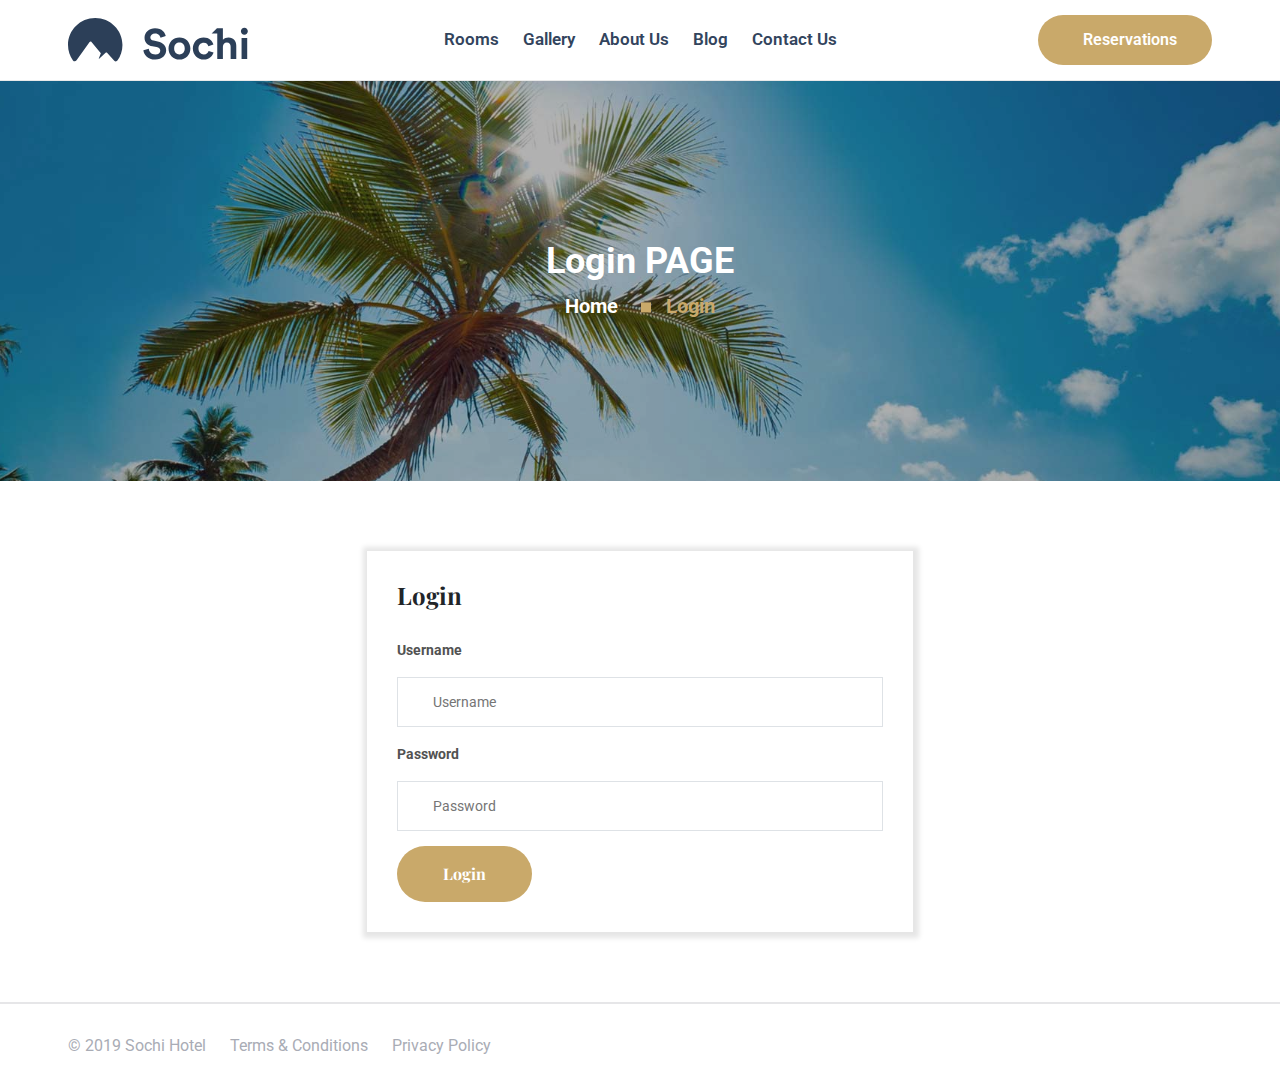
<file: login.html>
<!DOCTYPE html>
<html lang="en">

<head>
    <meta charset="UTF-8">
    <meta http-equiv="X-UA-Compatible" content="IE=edge">
    <meta name="viewport" content="width=device-width, initial-scale=1.0">
    <title>Sochi-Register Page</title>
    <!-- fontawesome link -->
    <link rel="stylesheet" href="https://cdnjs.cloudflare.com/ajax/libs/font-awesome/6.1.1/css/all.min.css"
        integrity="sha512-KfkfwYDsLkIlwQp6LFnl8zNdLGxu9YAA1QvwINks4PhcElQSvqcyVLLD9aMhXd13uQjoXtEKNosOWaZqXgel0g=="
        crossorigin="anonymous" referrerpolicy="no-referrer" />
    <link rel="stylesheet" href="https://unicons.iconscout.com/release/v4.0.0/css/line.css">
    <!-- google fonts -->
    <link rel="preconnect" href="https://fonts.googleapis.com">
    <link rel="preconnect" href="https://fonts.gstatic.com" crossorigin>
    <link
        href="https://fonts.googleapis.com/css2?family=IBM+Plex+Sans:wght@200;300&family=Krub:wght@300;400&family=Lobster&family=Montserrat:ital,wght@0,200;0,300;0,500;1,200;1,300;1,400&family=Nunito+Sans:wght@300;400&family=Oleo+Script:wght@400;700&family=Playfair+Display:ital@0;1&family=Poppins:wght@200;300;400&family=Roboto:wght@300&family=Source+Sans+Pro:wght@200;300;400&display=swap"
        rel="stylesheet">
    <link rel="preconnect" href="https://fonts.googleapis.com">
    <link rel="preconnect" href="https://fonts.gstatic.com" crossorigin>
    <link
        href="https://fonts.googleapis.com/css2?family=IBM+Plex+Sans:wght@200;300&family=Krub:wght@300;400&family=Lobster&family=Montserrat:ital,wght@0,200;0,300;0,500;1,200;1,300;1,400&family=Nunito+Sans:wght@300;400&family=Oleo+Script:wght@400;700&family=Playfair+Display:ital@0;1&family=Poppins:wght@200;300;400&family=Roboto:wght@300;400&family=Source+Sans+Pro:wght@200;300;400&display=swap"
        rel="stylesheet">
    <link rel="shortcut icon" href="assets/images/icon/user (1).png" type="image/x-icon">
    <!-- plugins link -->
    <link rel="stylesheet" href="assets/bootstrap/css/bootstrap.min.css">
    <!-- css link -->
    <link rel="stylesheet" href="assets/css/login/css/style.css">
</head>

<body>
    <!-- preloader start -->
    <div id="preloader">
        <div id="loader"></div>
    </div>
    <!-- preloader end -->
    <!-- header start -->
    <header>
        <nav>
            <div class="container-fluid">
                <div class="row justify-content-center align-items-center">
                    <div class="col-lg-3">
                        <div class="nav-logo">
                            <a href="index.html">
                                <img src="assets/images/logo/logo-black.svg" alt="">
                            </a>
                        </div>
                    </div>
                    <div class="col-lg-6">
                        <input type="checkbox" id="check">
                        <label for="check" class="checkbtn">
                            <i class="fas fa-bars"></i>
                        </label>
                        <div class="nav-menu">
                            <div class="close">
                                <input type="checkbox" id="check">
                                <label for="check" class="checkbtn">
                                    <i class="fa-solid fa-xmark"></i>
                                </label>
                            </div>
                            <ul class="m-0 p-0">
                                <li><a href="room.html">Rooms</a></li>
                                <li class="ms-4"><a href="gallery.html">Gallery</a></li>
                                <li class="ms-4"><a href="about.html">About Us</a></li>
                                <li class="ms-4"><a href="blog.html">Blog</a></li>
                                <li class="ms-4"><a href="contact.html">Contact Us</a></li>
                            </ul>
                        </div>
                    </div>
                    <div class="col-lg-3">
                        <div class="rezerv">
                            <ul class="d-flex m-0 p-0 justify-content-end">
                                <li class="user"><a href="#"><i class="fa-solid fa-user-large"></i></a>
                                    <div class="dropdown">
                                        <ul class="m-0 p-0">
                                            <li><a href="login.html"><i class="fa-solid fa-user"></i>Login</a></li>
                                            <li><a href="register.html"><i class="fa-solid fa-user"></i>Register</a>
                                            </li>
                                        </ul>
                                    </div>
                                </li>
                                <li class="ms-3 rezervation"><a href="#"><i
                                            class="fa-regular fa-bookmark"></i>Reservations</a></li>
                            </ul>
                            <div class="bar d-none justify-content-end align-items-center">
                                <a href="#"><i class="fa-solid fa-bars-staggered"></i></a>
                            </div>
                        </div>
                    </div>
                </div>
            </div>
        </nav>
    </header>
    <!-- header end -->
    <main>
        <section id="middle">
            <div class="bg-color"></div>
            <div class="title text-center">
                <h2>Login PAGE</h2>
                <ul class="d-flex justify-content-center align-items-center m-0 p-0">
                    <li><a href="index.html">Home</a></li>
                    <li class="ms-5"><a class="active" href="login.html">Login</a></li>
                </ul>
            </div>
        </section>
        <section id="login">
            <div class="container">
                <div class="row justify-content-center align-items-center">
                    <div class="col-lg-6">
                        <form action="#">
                            <div class="login-form">
                                <h4 class="login-title">Login</h4>
                                <div class="row">
                                    <div class="col-md-12">
                                        <label>Username</label>
                                        <div class="input-field">
                                            <i class="fa-solid fa-user"></i>
                                            <input type="text" placeholder="Username">
                                        </div>
                                    </div>
                                    <div class="col-md-12">
                                        <label>Password</label>

                                        <div class="input-field">
                                            <i class="fa-solid fa-lock"></i>
                                            <input type="password" placeholder="Password" id="myInput">
                                            <span class="showhide" onclick="myFunction()">
                                                <i class="fa-solid fa-eye" id="hide1"></i>
                                                <i class="fa-solid fa-eye-slash" id="hide2"></i>
                                            </span>
                                        </div>
                                    </div>
                                    <div class="col-12 d-flex align-items-center">
                                        <button class="btn btn-custom-size lg-size btn-pronia-primary">Login</button>
                                    </div>
                                </div>
                            </div>
                        </form>
                    </div>
                </div>
            </div>

        </section>
    </main>
    <!-- footer start -->
    <footer id="footer">
        <div class="container-fluid">
            <div class="row">
                <div class="col-12 col-sm-12 col-md-8 col-lg-8">
                    <div class="footer-left">
                        <ul class="d-flex justify-content-start m-0 p-0">
                            <li><a href="#">© 2019 Sochi Hotel</a></li>
                            <li class="ms-4"><a href="#">Terms & Conditions</a></li>
                            <li class="ms-4"><a href="#">Privacy Policy</a></li>
                        </ul>
                    </div>
                </div>
                <div class="col-12 col-sm-12 col-md-4 col-lg-4">
                    <div class="footer-icon">
                        <ul class="d-flex justify-content-end p-0 m-0">
                            <li><a href="#"><i class="fa-brands fa-facebook-square"></i></a></li>
                            <li class="ms-4"><a href="#"><i class="fa-brands fa-twitter"></i></a></li>
                            <li class="ms-4"><a href="#"><i class="fa-brands fa-instagram"></i></a></li>
                        </ul>
                    </div>
                </div>
            </div>
        </div>
    </footer>
    <!-- footer end -->
    <script src="assets/js/login/script.js"></script>
</body>

</html>
</file>
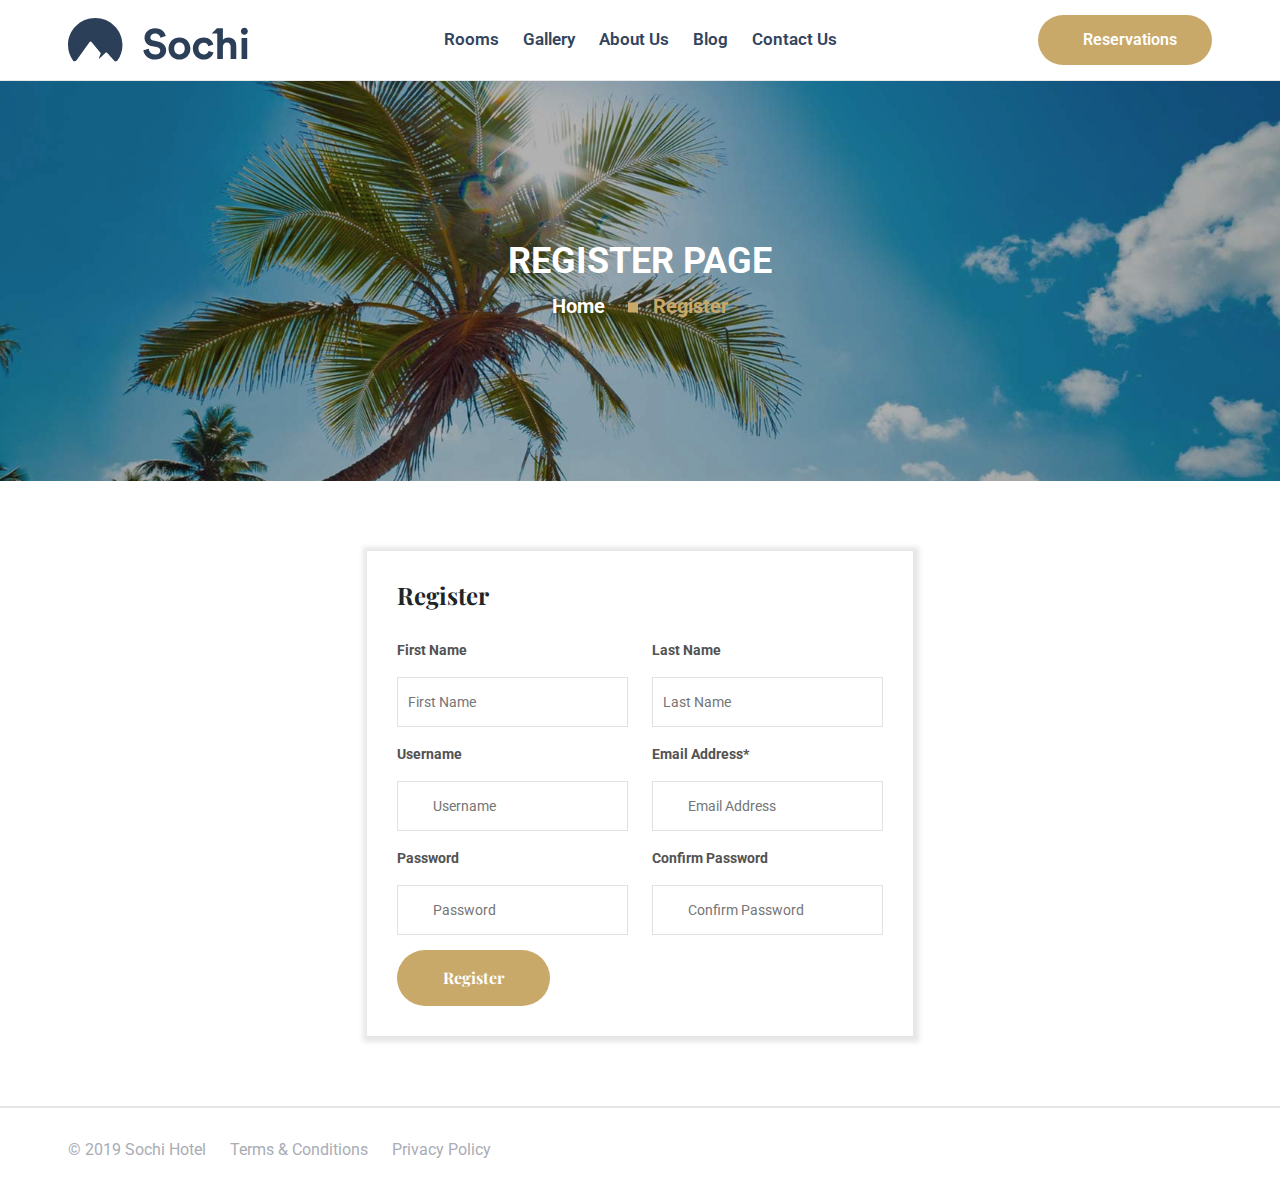
<file: register.html>
<!DOCTYPE html>
<html lang="en">

<head>
    <meta charset="UTF-8">
    <meta http-equiv="X-UA-Compatible" content="IE=edge">
    <meta name="viewport" content="width=device-width, initial-scale=1.0">
    <title>Sochi-Register Page</title>
    <!-- fontawesome link -->
    <link rel="stylesheet" href="https://cdnjs.cloudflare.com/ajax/libs/font-awesome/6.1.1/css/all.min.css"
        integrity="sha512-KfkfwYDsLkIlwQp6LFnl8zNdLGxu9YAA1QvwINks4PhcElQSvqcyVLLD9aMhXd13uQjoXtEKNosOWaZqXgel0g=="
        crossorigin="anonymous" referrerpolicy="no-referrer" />
    <link rel="stylesheet" href="https://unicons.iconscout.com/release/v4.0.0/css/line.css">
    <!-- google fonts -->
    <link rel="preconnect" href="https://fonts.googleapis.com">
    <link rel="preconnect" href="https://fonts.gstatic.com" crossorigin>
    <link
        href="https://fonts.googleapis.com/css2?family=IBM+Plex+Sans:wght@200;300&family=Krub:wght@300;400&family=Lobster&family=Montserrat:ital,wght@0,200;0,300;0,500;1,200;1,300;1,400&family=Nunito+Sans:wght@300;400&family=Oleo+Script:wght@400;700&family=Playfair+Display:ital@0;1&family=Poppins:wght@200;300;400&family=Roboto:wght@300&family=Source+Sans+Pro:wght@200;300;400&display=swap"
        rel="stylesheet">
    <link rel="preconnect" href="https://fonts.googleapis.com">
    <link rel="preconnect" href="https://fonts.gstatic.com" crossorigin>
    <link
        href="https://fonts.googleapis.com/css2?family=IBM+Plex+Sans:wght@200;300&family=Krub:wght@300;400&family=Lobster&family=Montserrat:ital,wght@0,200;0,300;0,500;1,200;1,300;1,400&family=Nunito+Sans:wght@300;400&family=Oleo+Script:wght@400;700&family=Playfair+Display:ital@0;1&family=Poppins:wght@200;300;400&family=Roboto:wght@300;400&family=Source+Sans+Pro:wght@200;300;400&display=swap"
        rel="stylesheet">
    <link rel="shortcut icon" href="assets/images/icon/user (1).png" type="image/x-icon">
    <!-- plugins link -->
    <link rel="stylesheet" href="assets/bootstrap/css/bootstrap.min.css">
    <!-- css link -->
    <link rel="stylesheet" href="assets/css/register/css/style.css">
</head>

<body>
    <!-- preloader start -->
    <div id="preloader">
        <div id="loader"></div>
    </div>
    <!-- preloader end -->
    <!-- header start -->
    <header>
        <nav>
            <div class="container-fluid">
                <div class="row justify-content-center align-items-center">
                    <div class="col-lg-3">
                        <div class="nav-logo">
                            <a href="index.html">
                                <img src="assets/images/logo/logo-black.svg" alt="">
                            </a>
                        </div>
                    </div>
                    <div class="col-lg-6">
                        <input type="checkbox" id="check">
                        <label for="check" class="checkbtn">
                            <i class="fas fa-bars"></i>
                        </label>
                        <div class="nav-menu">
                            <div class="close">
                                <input type="checkbox" id="check">
                                <label for="check" class="checkbtn">
                                    <i class="fa-solid fa-xmark"></i>
                                </label>
                            </div>
                            <ul class="m-0 p-0">
                                <li><a href="room.html">Rooms</a></li>
                                <li class="ms-4"><a href="gallery.html">Gallery</a></li>
                                <li class="ms-4"><a href="about.html">About Us</a></li>
                                <li class="ms-4"><a href="blog.html">Blog</a></li>
                                <li class="ms-4"><a href="contact.html">Contact Us</a></li>
                            </ul>
                        </div>
                    </div>
                    <div class="col-lg-3">
                        <div class="rezerv">
                            <ul class="d-flex m-0 p-0 justify-content-end">
                                <li class="user"><a href="#"><i class="fa-solid fa-user-large"></i></a>
                                    <div class="dropdown">
                                        <ul class="m-0 p-0">
                                            <li><a href="login.html"><i class="fa-solid fa-user"></i>Login</a></li>
                                            <li><a href="register.html"><i class="fa-solid fa-user"></i>Register</a>
                                            </li>
                                        </ul>
                                    </div>
                                </li>
                                <li class="ms-3 rezervation"><a href="#"><i
                                            class="fa-regular fa-bookmark"></i>Reservations</a></li>
                            </ul>
                            <div class="bar d-none justify-content-end align-items-center">
                                <a href="#"><i class="fa-solid fa-bars-staggered"></i></a>
                            </div>
                        </div>
                    </div>
                </div>
            </div>
        </nav>
    </header>
    <!-- header end -->
    <main>
        <section id="registration">
            <div class="bg-color"></div>
            <div class="title text-center">
                <h2>REGISTER PAGE</h2>
                <ul class="d-flex justify-content-center align-items-center m-0 p-0">
                    <li><a href="index.html">Home</a></li>
                    <li class="ms-5"><a class="active" href="register.html">Register</a></li>
                </ul>
            </div>
        </section>
        <section id="register">
            <div class="container">
                <div class="row justify-content-center align-items-center">
                    <div class="col-lg-6">
                        <form action="#">
                            <div class="login-form">
                                <h4 class="login-title">Register</h4>
                                <div class="row">
                                    <div class="col-md-6 col-12 name">
                                        <label>First Name</label>

                                        <div class="input-field">
                                            <input type="text" placeholder="First Name">
                                        </div>
                                    </div>
                                    <div class="col-md-6 col-12 name">
                                        <label>Last Name</label>

                                        <div class="input-field">
                                            <input type="text" placeholder="Last Name">
                                        </div>
                                    </div>
                                    <div class="col-md-6">
                                        <label>Username</label>
                                        <div class="input-field">
                                            <i class="fa-solid fa-user"></i>
                                            <input type="text" placeholder="Username">
                                        </div>
                                    </div>
                                    <div class="col-md-6">
                                        <label>Email Address*</label>
                                        <div class="input-field">
                                            <i class="fa-solid fa-envelope"></i>
                                            <input type="email" placeholder="Email Address">
                                        </div>
                                    </div>
                                    <div class="col-md-6">
                                        <label>Password</label>
                                        <div class="input-field">
                                            <i class="fa-solid fa-lock"></i>
                                            <input type="password" placeholder="Password" id="myInput1">
                                            <span class="showhide" onclick="myFunction1()">
                                                <i id="hide1" class="fa-solid fa-eye"></i>
                                                <i id="hide2" class="fa-solid fa-eye-slash"></i>
                                            </span>
                                        </div>
                                    </div>
                                    <div class="col-md-6">
                                        <label>Confirm Password</label>
                                        <div class="input-field">
                                            <i class="fa-solid fa-lock"></i>
                                            <input type="password" placeholder="Confirm Password" id="myInput2">
                                            <span class="showhide" onclick="myFunction2()">
                                                <i id="hide3" class="fa-solid fa-eye"></i>
                                                <i id="hide4" class="fa-solid fa-eye-slash"></i>
                                            </span>
                                        </div>
                                    </div>
                                    <div class="col-12 d-flex align-items-center">
                                        <button class="btn btn-custom-size lg-size btn-pronia-primary">Register</button>
                                    </div>
                                </div>
                            </div>
                        </form>
                    </div>
                </div>
            </div>

        </section>
    </main>
    <!-- footer start -->
    <footer id="footer">
        <div class="container-fluid">
            <div class="row">
                <div class="col-12 col-sm-12 col-md-8 col-lg-8">
                    <div class="footer-left">
                        <ul class="d-flex justify-content-start m-0 p-0">
                            <li><a href="#">© 2019 Sochi Hotel</a></li>
                            <li class="ms-4"><a href="#">Terms & Conditions</a></li>
                            <li class="ms-4"><a href="#">Privacy Policy</a></li>
                        </ul>
                    </div>
                </div>
                <div class="col-12 col-sm-12 col-md-4 col-lg-4">
                    <div class="footer-icon">
                        <ul class="d-flex justify-content-end p-0 m-0">
                            <li><a href="#"><i class="fa-brands fa-facebook-square"></i></a></li>
                            <li class="ms-4"><a href="#"><i class="fa-brands fa-twitter"></i></a></li>
                            <li class="ms-4"><a href="#"><i class="fa-brands fa-instagram"></i></a></li>
                        </ul>
                    </div>
                </div>
            </div>
        </div>
    </footer>
    <!-- footer end -->
    <script src="assets/js/register/script.js"></script>
</body>

</html>
</file>
<file: assets/css/login/css/style.css>
* {
  margin: 0;
  padding: 0;
  box-sizing: border-box;
  outline: none;
}

::-moz-selection {
  background-color: none;
  color: #625EF7;
}

::selection {
  background-color: none;
  color: #625EF7;
}

::-webkit-scrollbar {
  background-color: rgb(252, 252, 252);
  width: 10px;
}

::-webkit-scrollbar-thumb {
  background-color: #8793b7;
  border-radius: 15px;
}

a {
  text-decoration: none;
}

li {
  list-style: none;
}

#preloader {
  position: fixed;
  top: 0;
  left: 0;
  width: 100%;
  height: 100%;
  background-color: #fff;
  z-index: 100000;
  transition: all 0.5s ease;
}

#loader {
  display: block;
  position: relative;
  left: 50%;
  top: 50%;
  width: 150px;
  height: 150px;
  margin: -75px 0 0 -75px;
  border-radius: 50%;
  border: 3px solid transparent;
  border-top-color: #9370DB;
  -webkit-animation: spin 2s linear infinite;
  animation: spin 2s linear infinite;
}

#loader:before {
  content: "";
  position: absolute;
  top: 5px;
  left: 5px;
  right: 5px;
  bottom: 5px;
  border-radius: 50%;
  border: 3px solid transparent;
  border-top-color: #55c2d3;
  -webkit-animation: spin 3s linear infinite;
  animation: spin 3s linear infinite;
}

#loader:after {
  content: "";
  position: absolute;
  top: 15px;
  left: 15px;
  right: 15px;
  bottom: 15px;
  border-radius: 50%;
  border: 3px solid transparent;
  border-top-color: #00ddff;
  -webkit-animation: spin 1.5s linear infinite;
  animation: spin 1.5s linear infinite;
}

@-webkit-keyframes spin {
  0% {
    transform: rotate(0deg);
  }
  100% {
    transform: rotate(360deg);
  }
}
@keyframes spin {
  0% {
    transform: rotate(0deg);
  }
  100% {
    transform: rotate(360deg);
  }
}
.back-to-top {
  position: fixed;
  bottom: 25px;
  right: 15px;
  z-index: 99;
  cursor: pointer;
  transition: 0.3s ease-in;
}
.back-to-top i {
  background-color: #C9A96A;
  padding: 15px;
  border-radius: 5px;
  font-size: 20px;
  color: #fff;
  transition: 0.1s ease-in;
}
.back-to-top i:hover {
  background-color: #32445D;
}

header {
  width: 100%;
  z-index: 9;
}
header nav {
  padding: 0px 56px;
  border-bottom: 1px solid #e9e9e9;
}
header nav .checkbtn {
  font-size: 30px;
  color: #32445D;
  position: absolute;
  right: 52px;
  top: 10px;
  cursor: pointer;
  display: none;
}
header nav #check {
  display: none;
}
header nav .container-fluid .row {
  height: 80px;
}
header nav .container-fluid .row .nav-logo img {
  width: 180px;
}
header nav .container-fluid .row .nav-menu .close .checkbtn {
  font-size: 40px;
  color: #32445D;
  position: absolute;
  right: 52px;
  top: 10px;
  cursor: pointer;
  display: none;
}
header nav .container-fluid .row .nav-menu .close #check {
  display: none;
}
header nav .container-fluid .row .nav-menu ul {
  display: flex;
  justify-content: center;
}
header nav .container-fluid .row .nav-menu ul li a {
  font-family: "Roboto", sans-serif;
  color: #32445D;
  font-size: 17px;
  font-weight: 600;
  display: inline-block;
  position: relative;
}
header nav .container-fluid .row .nav-menu ul li a::before {
  content: "";
  position: absolute;
  bottom: 0;
  width: 0%;
  height: 2px;
  background-color: #C9A96A;
  transition: 0.3s ease-in;
}
header nav .container-fluid .row .nav-menu ul li .active {
  position: relative;
  color: #C9A96A;
}
header nav .container-fluid .row .nav-menu ul li .active::before {
  content: "";
  position: absolute;
  bottom: 0;
  width: 100%;
  height: 2px;
  background-color: #C9A96A;
  transition: 0.3s ease-in;
}
header nav .container-fluid .row .nav-menu ul li:hover a {
  color: #C9A96A;
}
header nav .container-fluid .row .nav-menu ul li:hover a::before {
  width: 100%;
}
header nav .container-fluid .row .rezerv ul li.user {
  margin-top: 13px;
  position: relative;
}
header nav .container-fluid .row .rezerv ul li.user a i {
  transition: 0.2s ease-in;
  color: #32445D;
}
header nav .container-fluid .row .rezerv ul li.user a i:hover {
  color: #C9A96A;
}
header nav .container-fluid .row .rezerv ul li.user .dropdown {
  position: absolute;
  left: 0;
  width: 150px;
  background-color: #fff;
  z-index: 8;
  visibility: hidden;
  opacity: 0;
  transition: 0.3s ease-in-out;
  transform: translateY(20px);
  border-radius: 5px;
  box-shadow: 1px 1px 5px 1px rgba(201, 191, 191, 0.413);
}
header nav .container-fluid .row .rezerv ul li.user .dropdown ul {
  overflow: hidden;
}
header nav .container-fluid .row .rezerv ul li.user .dropdown ul li {
  padding: 5px;
  transform: translateX(10px);
  transition: 0.2s ease-in-out;
  position: relative;
}
header nav .container-fluid .row .rezerv ul li.user .dropdown ul li::before {
  position: absolute;
  content: "";
  width: 0px;
  height: 2px;
  color: #C9A96A;
  background-color: #C9A96A;
  top: 18px;
  left: -15px;
  transition: 0.3s ease-in;
}
header nav .container-fluid .row .rezerv ul li.user .dropdown ul li:hover {
  transform: translateX(35px);
}
header nav .container-fluid .row .rezerv ul li.user .dropdown ul li:hover a {
  color: #C9A96A;
}
header nav .container-fluid .row .rezerv ul li.user .dropdown ul li:hover::before {
  width: 15px;
}
header nav .container-fluid .row .rezerv ul li.user .dropdown ul li a {
  color: #000;
  font-family: "Roboto", sans-serif;
  font-weight: 600;
  transition: 0.2s ease-in;
}
header nav .container-fluid .row .rezerv ul li.user .dropdown ul li a i {
  margin-right: 10px;
}
header nav .container-fluid .row .rezerv ul li.user:hover .dropdown {
  transform: translateY(5px);
  opacity: 1;
  visibility: visible;
}
header nav .container-fluid .row .rezerv ul li a {
  color: #fff;
}
header nav .container-fluid .row .rezerv ul li.rezervation {
  overflow: hidden;
  background-color: #C9A96A;
  cursor: pointer;
  font-size: 1rem;
  position: relative;
  font-family: "Roboto", sans-serif;
  font-weight: 600;
  padding: 13px 35px;
  border-radius: 5rem;
  transition: 0.3s ease-in;
}
header nav .container-fluid .row .rezerv ul li.rezervation:hover {
  box-shadow: 1px 1px 25px 10px rgba(135, 119, 119, 0.006);
}
header nav .container-fluid .row .rezerv ul li.rezervation::before {
  content: "";
  position: absolute;
  top: 0;
  left: -100%;
  width: 100%;
  height: 100%;
  background: linear-gradient(120deg, transparent, rgba(255, 255, 255, 0.1), transparent);
  transition: 0.65s;
}
header nav .container-fluid .row .rezerv ul li.rezervation:hover::before {
  left: 100%;
}
header nav .container-fluid .row .rezerv ul li.rezervation a i {
  margin-right: 10px;
}

main #middle {
  background: url(/assets/images/travel/para-2.jpg);
  background-position: center;
  background-size: cover;
  background-repeat: no-repeat;
  width: 100%;
  height: 100%;
  padding: 200px 0;
  position: relative;
  background-attachment: fixed;
}
main #middle .bg-color {
  position: absolute;
  top: 0;
  left: 0;
  width: 100%;
  height: 100%;
  background-color: #000;
  opacity: 0.3;
  z-index: 1;
}
main .title {
  position: absolute;
  z-index: 2;
  top: 50%;
  left: 50%;
  transform: translate(-50%, -50%);
}
main .title h2 {
  font-size: 36px;
  font-family: "Roboto", sans-serif;
  font-weight: bold;
  color: #fff;
}
main .title ul li a {
  color: #fff;
  font-size: 20px;
  font-family: "Roboto", sans-serif;
  font-weight: bold;
}
main .title ul li a.active {
  position: relative;
  color: #C9A96A;
}
main .title ul li a.active::before {
  content: "";
  position: absolute;
  background-color: #C9A96A;
  height: 10px;
  width: 10px;
  top: 8px;
  left: -25px;
}
main #login {
  width: 100%;
  margin: 70px 0;
}
main #login form .login-form {
  box-shadow: 1px 1px 5px 5px rgba(0, 0, 0, 0.1);
  background-color: #ffffff;
  padding: 30px;
}
main #login form .login-form h4 {
  font-size: 24px;
  font-family: "Playfair Display", serif;
  padding: 0 0 20px;
  font-weight: bold;
}
main #login form .login-form label {
  font-size: 14px;
  color: #525252;
  font-family: "Roboto", sans-serif;
  font-weight: bold;
}
main #login form .login-form .name .input-field input {
  padding: 0 10px;
}
main #login form .login-form .input-field {
  background-color: red;
  margin: 15px 0;
  position: relative;
  height: 50px;
  width: 100%;
}
main #login form .login-form .input-field i {
  position: absolute;
  z-index: 9;
  color: rgb(118, 114, 114);
  top: 50%;
  font-size: 14px;
  left: 10px;
  transform: translateY(-50%);
}
main #login form .login-form .input-field input {
  position: absolute;
  width: 100%;
  height: 100%;
  padding: 0 35px;
  border: 1px solid #dee2e6;
  font-weight: 400;
  font-family: "Roboto", sans-serif;
  font-size: 14px;
}
main #login form .login-form .input-field .showhide {
  position: absolute;
  top: 50%;
  right: 40px;
  cursor: pointer;
}
main #login form .login-form .input-field .showhide #hide {
  display: none;
}
main #login button {
  padding: 15px 45px;
  border-radius: 30px;
  font-size: 16px;
  font-weight: bold;
  font-family: "Playfair Display", serif;
  color: #fff;
  background-color: #C9A96A;
}

#footer {
  border-top: 2px solid #e6e6e8;
  z-index: -1;
}
#footer .container-fluid .row {
  padding: 30px 56px;
}
#footer .container-fluid .row .footer-left ul > :nth-child(2) a:hover, #footer .container-fluid .row .footer-left ul :nth-child(3) a:hover {
  color: #C9A96A;
}
#footer .container-fluid .row .footer-left ul li a {
  color: #a9acb5;
  font-size: 16px;
  font-family: "Roboto", sans-serif;
  transition: 0.3s ease-in;
}
#footer .container-fluid .row .footer-icon ul li a i {
  color: #32445D;
  font-size: 20px;
  transition: 0.3s ease-in;
}
#footer .container-fluid .row .footer-icon ul li a i:hover {
  color: #C9A96A;
}

@media screen and (max-width: 1073px) {
  .checkbtn {
    display: block !important;
  }
  #check:checked ~ .nav-menu {
    right: 0;
    z-index: 9999 !important;
  }
  .back-to-top {
    z-index: 5 !important;
  }
  .rezerv {
    display: none !important;
  }
  .price span {
    z-index: 1 !important;
  }
  .nav-menu {
    position: fixed !important;
    width: 100% !important;
    top: 0;
    right: -100%;
    height: 100vh !important;
    background: #fff !important;
    z-index: 10 !important;
    text-align: center;
    transition: all 0.5s ease-in;
  }
  .nav-menu ul {
    display: block !important;
    position: absolute;
    left: 50%;
    top: 60px;
    transform: translateX(-50%);
  }
  .nav-menu ul li {
    margin: 15px 0 !important;
  }
  .nav-menu ul li a {
    display: block !important;
    font-size: 30px !important;
    color: #32445D !important;
    transition: 0.3s ease-in;
  }
  .nav-menu ul li:hover a {
    color: #647285 !important;
  }
}
@media screen and (max-width: 992px) {
  header nav {
    padding: 0 30px !important;
  }
  header nav .nav-logo img {
    width: 140px !important;
  }
  header nav .nav-menu ul {
    top: 30% !important;
  }
  header nav .nav-menu ul li a {
    font-size: 18px !important;
  }
  header nav .checkbtn {
    font-size: 25px !important;
  }
  #footer .row .footer-left {
    margin-bottom: 15px;
  }
  #footer .row .footer-left ul {
    justify-content: center !important;
  }
  #footer .row .footer-icon ul {
    justify-content: center !important;
  }
}
@media screen and (max-width: 576px) {
  header nav {
    padding: 0 15px !important;
  }
  header nav .nav-logo img {
    height: 30px !important;
  }
  header nav .checkbtn {
    font-size: 17px !important;
  }
  nav {
    padding: 0 20px !important;
  }
  nav .nav-menu ul li a {
    font-size: 20px !important;
  }
  .title h2 {
    font-size: 20px !important;
  }
  .title ul li a::before {
    top: 5px !important;
  }
  .title ul li a {
    font-size: 14px !important;
  }
  #footer .row .footer-left {
    text-align: center !important;
  }
  #footer .row .footer-left ul {
    display: block !important;
  }
  #footer .row .footer-left ul li {
    margin: 10px 0 !important;
  }
  #footer .row .footer-left ul li a {
    font-size: 14px !important;
  }
  #footer .row .footer-icon {
    text-align: center !important;
  }
  #footer .row .footer-icon ul a i {
    font-size: 16px !important;
  }
}/*# sourceMappingURL=style.css.map */
</file>
<file: assets/css/register/css/style.css>
* {
  margin: 0;
  padding: 0;
  box-sizing: border-box;
  outline: none;
}

::-moz-selection {
  background-color: none;
  color: #625EF7;
}

::selection {
  background-color: none;
  color: #625EF7;
}

::-webkit-scrollbar {
  background-color: rgb(252, 252, 252);
  width: 10px;
}

::-webkit-scrollbar-thumb {
  background-color: #8793b7;
  border-radius: 15px;
}

a {
  text-decoration: none;
}

li {
  list-style: none;
}

#preloader {
  position: fixed;
  top: 0;
  left: 0;
  width: 100%;
  height: 100%;
  background-color: #fff;
  z-index: 100000;
  transition: all 0.5s ease;
}

#loader {
  display: block;
  position: relative;
  left: 50%;
  top: 50%;
  width: 150px;
  height: 150px;
  margin: -75px 0 0 -75px;
  border-radius: 50%;
  border: 3px solid transparent;
  border-top-color: #9370DB;
  -webkit-animation: spin 2s linear infinite;
  animation: spin 2s linear infinite;
}

#loader:before {
  content: "";
  position: absolute;
  top: 5px;
  left: 5px;
  right: 5px;
  bottom: 5px;
  border-radius: 50%;
  border: 3px solid transparent;
  border-top-color: #55c2d3;
  -webkit-animation: spin 3s linear infinite;
  animation: spin 3s linear infinite;
}

#loader:after {
  content: "";
  position: absolute;
  top: 15px;
  left: 15px;
  right: 15px;
  bottom: 15px;
  border-radius: 50%;
  border: 3px solid transparent;
  border-top-color: #00ddff;
  -webkit-animation: spin 1.5s linear infinite;
  animation: spin 1.5s linear infinite;
}

@-webkit-keyframes spin {
  0% {
    transform: rotate(0deg);
  }
  100% {
    transform: rotate(360deg);
  }
}
@keyframes spin {
  0% {
    transform: rotate(0deg);
  }
  100% {
    transform: rotate(360deg);
  }
}
.back-to-top {
  position: fixed;
  bottom: 25px;
  right: 15px;
  z-index: 99;
  cursor: pointer;
  transition: 0.3s ease-in;
}
.back-to-top i {
  background-color: #C9A96A;
  padding: 15px;
  border-radius: 5px;
  font-size: 20px;
  color: #fff;
  transition: 0.1s ease-in;
}
.back-to-top i:hover {
  background-color: #32445D;
}

header {
  width: 100%;
  z-index: 9;
}
header nav {
  padding: 0px 56px;
  border-bottom: 1px solid #e9e9e9;
}
header nav .checkbtn {
  font-size: 30px;
  color: #32445D;
  position: absolute;
  right: 52px;
  top: 10px;
  cursor: pointer;
  display: none;
}
header nav #check {
  display: none;
}
header nav .container-fluid .row {
  height: 80px;
}
header nav .container-fluid .row .nav-logo img {
  width: 180px;
}
header nav .container-fluid .row .nav-menu .close .checkbtn {
  font-size: 40px;
  color: #32445D;
  position: absolute;
  right: 52px;
  top: 10px;
  cursor: pointer;
  display: none;
}
header nav .container-fluid .row .nav-menu .close #check {
  display: none;
}
header nav .container-fluid .row .nav-menu ul {
  display: flex;
  justify-content: center;
}
header nav .container-fluid .row .nav-menu ul li a {
  font-family: "Roboto", sans-serif;
  color: #32445D;
  font-size: 17px;
  font-weight: 600;
  display: inline-block;
  position: relative;
}
header nav .container-fluid .row .nav-menu ul li a::before {
  content: "";
  position: absolute;
  bottom: 0;
  width: 0%;
  height: 2px;
  background-color: #C9A96A;
  transition: 0.3s ease-in;
}
header nav .container-fluid .row .nav-menu ul li .active {
  position: relative;
  color: #C9A96A;
}
header nav .container-fluid .row .nav-menu ul li .active::before {
  content: "";
  position: absolute;
  bottom: 0;
  width: 100%;
  height: 2px;
  background-color: #C9A96A;
  transition: 0.3s ease-in;
}
header nav .container-fluid .row .nav-menu ul li:hover a {
  color: #C9A96A;
}
header nav .container-fluid .row .nav-menu ul li:hover a::before {
  width: 100%;
}
header nav .container-fluid .row .rezerv ul li.user {
  margin-top: 13px;
  position: relative;
}
header nav .container-fluid .row .rezerv ul li.user a i {
  transition: 0.2s ease-in;
  color: #32445D;
}
header nav .container-fluid .row .rezerv ul li.user a i:hover {
  color: #C9A96A;
}
header nav .container-fluid .row .rezerv ul li.user .dropdown {
  position: absolute;
  left: 0;
  width: 150px;
  background-color: #fff;
  z-index: 8;
  visibility: hidden;
  opacity: 0;
  transition: 0.3s ease-in-out;
  transform: translateY(20px);
  border-radius: 5px;
  box-shadow: 1px 1px 5px 1px rgba(201, 191, 191, 0.413);
}
header nav .container-fluid .row .rezerv ul li.user .dropdown ul {
  overflow: hidden;
}
header nav .container-fluid .row .rezerv ul li.user .dropdown ul li {
  padding: 5px;
  transform: translateX(10px);
  transition: 0.2s ease-in-out;
  position: relative;
}
header nav .container-fluid .row .rezerv ul li.user .dropdown ul li::before {
  position: absolute;
  content: "";
  width: 0px;
  height: 2px;
  color: #C9A96A;
  background-color: #C9A96A;
  top: 18px;
  left: -15px;
  transition: 0.3s ease-in;
}
header nav .container-fluid .row .rezerv ul li.user .dropdown ul li:hover {
  transform: translateX(35px);
}
header nav .container-fluid .row .rezerv ul li.user .dropdown ul li:hover a {
  color: #C9A96A;
}
header nav .container-fluid .row .rezerv ul li.user .dropdown ul li:hover::before {
  width: 15px;
}
header nav .container-fluid .row .rezerv ul li.user .dropdown ul li a {
  color: #000;
  font-family: "Roboto", sans-serif;
  font-weight: 600;
  transition: 0.2s ease-in;
}
header nav .container-fluid .row .rezerv ul li.user .dropdown ul li a i {
  margin-right: 10px;
}
header nav .container-fluid .row .rezerv ul li.user:hover .dropdown {
  transform: translateY(5px);
  opacity: 1;
  visibility: visible;
}
header nav .container-fluid .row .rezerv ul li a {
  color: #fff;
}
header nav .container-fluid .row .rezerv ul li.rezervation {
  overflow: hidden;
  background-color: #C9A96A;
  cursor: pointer;
  font-size: 1rem;
  position: relative;
  font-family: "Roboto", sans-serif;
  font-weight: 600;
  padding: 13px 35px;
  border-radius: 5rem;
  transition: 0.3s ease-in;
}
header nav .container-fluid .row .rezerv ul li.rezervation:hover {
  box-shadow: 1px 1px 25px 10px rgba(135, 119, 119, 0.006);
}
header nav .container-fluid .row .rezerv ul li.rezervation::before {
  content: "";
  position: absolute;
  top: 0;
  left: -100%;
  width: 100%;
  height: 100%;
  background: linear-gradient(120deg, transparent, rgba(255, 255, 255, 0.1), transparent);
  transition: 0.65s;
}
header nav .container-fluid .row .rezerv ul li.rezervation:hover::before {
  left: 100%;
}
header nav .container-fluid .row .rezerv ul li.rezervation a i {
  margin-right: 10px;
}

main #registration {
  background: url(/assets/images/travel/para-2.jpg);
  background-position: center;
  background-size: cover;
  background-repeat: no-repeat;
  width: 100%;
  height: 100%;
  padding: 200px 0;
  position: relative;
  background-attachment: fixed;
}
main #registration .bg-color {
  position: absolute;
  top: 0;
  left: 0;
  width: 100%;
  height: 100%;
  background-color: #000;
  opacity: 0.3;
  z-index: 1;
}
main .title {
  position: absolute;
  z-index: 2;
  top: 50%;
  left: 50%;
  transform: translate(-50%, -50%);
}
main .title h2 {
  font-size: 36px;
  font-family: "Roboto", sans-serif;
  font-weight: bold;
  color: #fff;
}
main .title ul li a {
  color: #fff;
  font-size: 20px;
  font-family: "Roboto", sans-serif;
  font-weight: bold;
}
main .title ul li a.active {
  position: relative;
  color: #C9A96A;
}
main .title ul li a.active::before {
  content: "";
  position: absolute;
  background-color: #C9A96A;
  height: 10px;
  width: 10px;
  top: 8px;
  left: -25px;
}
main #register {
  width: 100%;
  margin: 70px 0;
}
main #register form .login-form {
  box-shadow: 1px 1px 5px 5px rgba(0, 0, 0, 0.1);
  background-color: #ffffff;
  padding: 30px;
}
main #register form .login-form h4 {
  font-size: 24px;
  font-family: "Playfair Display", serif;
  padding: 0 0 20px;
  font-weight: bold;
}
main #register form .login-form label {
  font-size: 14px;
  color: #525252;
  font-family: "Roboto", sans-serif;
  font-weight: bold;
}
main #register form .login-form .name .input-field input {
  padding: 0 10px;
}
main #register form .login-form .input-field {
  background-color: red;
  margin: 15px 0;
  position: relative;
  height: 50px;
  width: 100%;
}
main #register form .login-form .input-field i {
  position: absolute;
  z-index: 9;
  font-size: 14px;
  color: rgb(118, 114, 114);
  top: 50%;
  left: 10px;
  transform: translateY(-50%);
}
main #register form .login-form .input-field input {
  position: absolute;
  width: 100%;
  height: 100%;
  padding: 0 35px;
  border: 1px solid #dee2e6;
  font-weight: 400;
  font-family: "Roboto", sans-serif;
  font-size: 14px;
}
main #register form .login-form .input-field .showhide {
  position: absolute;
  top: 50%;
  right: 40px;
  cursor: pointer;
}
main #register form .login-form .input-field .showhide #hide1 {
  display: none;
}
main #register form .login-form .input-field .showhide #hide3 {
  display: none;
}
main #register button {
  padding: 15px 45px;
  border-radius: 30px;
  font-size: 16px;
  font-weight: bold;
  font-family: "Playfair Display", serif;
  color: #fff;
  background-color: #C9A96A;
}

#footer {
  border-top: 2px solid #e6e6e8;
  z-index: -1;
}
#footer .container-fluid .row {
  padding: 30px 56px;
}
#footer .container-fluid .row .footer-left ul > :nth-child(2) a:hover, #footer .container-fluid .row .footer-left ul :nth-child(3) a:hover {
  color: #C9A96A;
}
#footer .container-fluid .row .footer-left ul li a {
  color: #a9acb5;
  font-size: 16px;
  font-family: "Roboto", sans-serif;
  transition: 0.3s ease-in;
}
#footer .container-fluid .row .footer-icon ul li a i {
  color: #32445D;
  font-size: 20px;
  transition: 0.3s ease-in;
}
#footer .container-fluid .row .footer-icon ul li a i:hover {
  color: #C9A96A;
}

@media screen and (max-width: 1073px) {
  .checkbtn {
    display: block !important;
  }
  #check:checked ~ .nav-menu {
    right: 0;
    z-index: 9999 !important;
  }
  .back-to-top {
    z-index: 5 !important;
  }
  .rezerv {
    display: none !important;
  }
  .price span {
    z-index: 1 !important;
  }
  .nav-menu {
    position: fixed !important;
    width: 100% !important;
    top: 0;
    right: -100%;
    height: 100vh !important;
    background: #fff !important;
    z-index: 10 !important;
    text-align: center;
    transition: all 0.5s ease-in;
  }
  .nav-menu ul {
    display: block !important;
    position: absolute;
    left: 50%;
    top: 60px;
    transform: translateX(-50%);
  }
  .nav-menu ul li {
    margin: 15px 0 !important;
  }
  .nav-menu ul li a {
    display: block !important;
    font-size: 30px !important;
    color: #32445D !important;
    transition: 0.3s ease-in;
  }
  .nav-menu ul li:hover a {
    color: #647285 !important;
  }
}
@media screen and (max-width: 992px) {
  header nav {
    padding: 0 30px !important;
  }
  header nav .nav-logo img {
    width: 140px !important;
  }
  header nav .nav-menu ul {
    top: 30% !important;
  }
  header nav .nav-menu ul li a {
    font-size: 18px !important;
  }
  header nav .checkbtn {
    font-size: 25px !important;
  }
  #footer .row .footer-left {
    margin-bottom: 15px;
  }
  #footer .row .footer-left ul {
    justify-content: center !important;
  }
  #footer .row .footer-icon ul {
    justify-content: center !important;
  }
}
@media screen and (max-width: 576px) {
  header nav {
    padding: 0 15px !important;
  }
  header nav .nav-logo img {
    height: 30px !important;
  }
  header nav .checkbtn {
    font-size: 17px !important;
  }
  nav {
    padding: 0 20px !important;
  }
  nav .nav-menu ul li a {
    font-size: 20px !important;
  }
  .title h2 {
    font-size: 20px !important;
  }
  .title ul li a::before {
    top: 5px !important;
  }
  .title ul li a {
    font-size: 14px !important;
  }
  #footer .row .footer-left {
    text-align: center !important;
  }
  #footer .row .footer-left ul {
    display: block !important;
  }
  #footer .row .footer-left ul li {
    margin: 10px 0 !important;
  }
  #footer .row .footer-left ul li a {
    font-size: 14px !important;
  }
  #footer .row .footer-icon {
    text-align: center !important;
  }
  #footer .row .footer-icon ul a i {
    font-size: 16px !important;
  }
}/*# sourceMappingURL=style.css.map */
</file>
